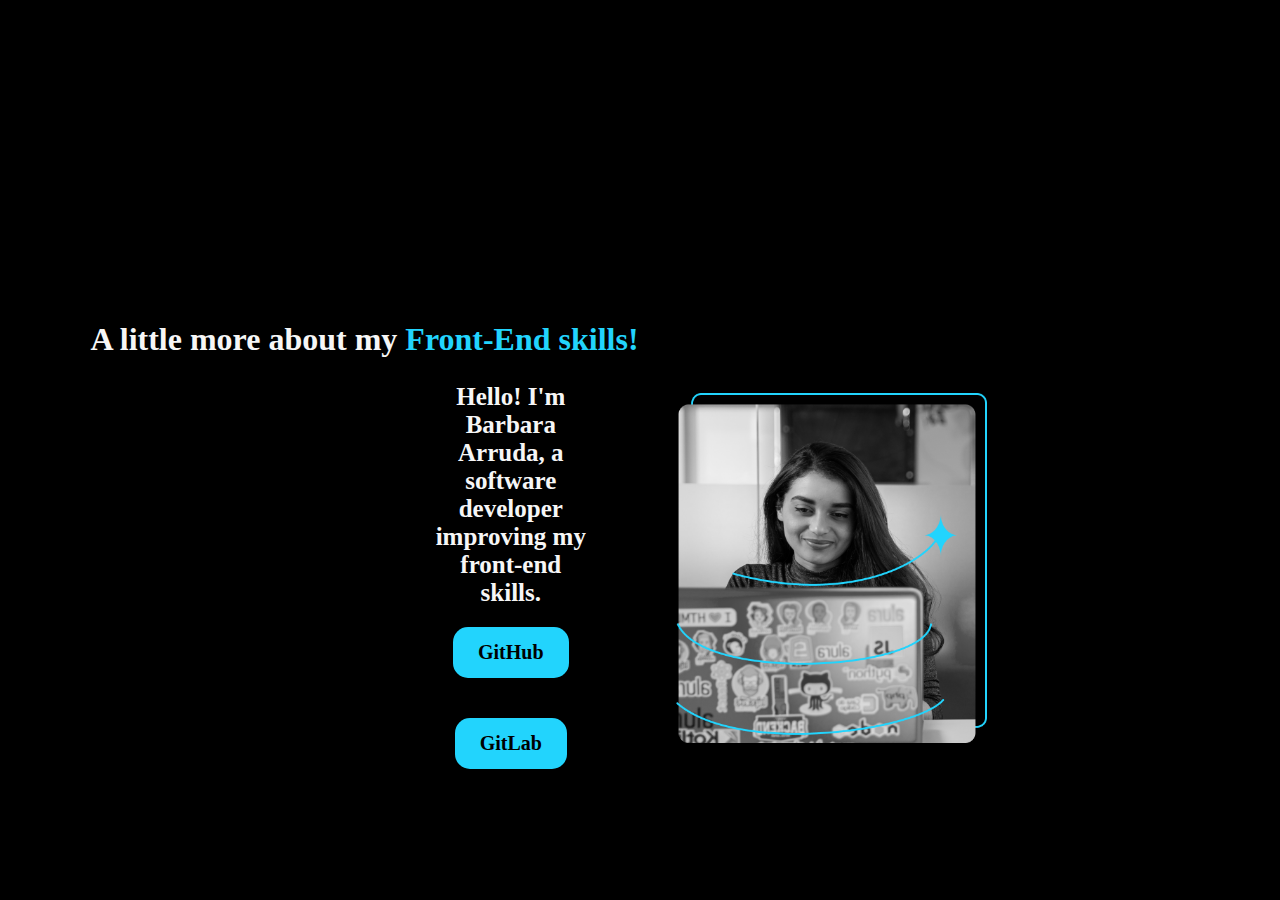
<file: HTML_CSS_beginer/index_portifolio.html>
<!DOCTYPE html>
<html lang="en">
<head>
    <meta charset="UTF-8">
    <meta name="viewport" content="width=device-width,
                                    initial-scale=1.0">
    <title>Portfolio</title>
    <link rel="stylesheet" href="style_portifolio.css">
</head>
<body>
    <header></header>
    <main>
        <div class="container">
            <h1>A little more about my <strong> Front-End skills!
            </strong>
            <br />
            <p>Hello! I'm Barbara Arruda, a software developer
                improving my front-end skills.
                <br />
                <a href="https://github.com/BabiArruda">GitHub</a>
                <a href="https://gitlab.com/learning-together/inventory-control">
                    GitLab</a>
            </p></h1>
            <img src="Imagem.png" alt="Foto preto e branco Garota
                    de cabelos longos e escuros em frente a um #
                    notebook prata com stickers" class="left">
        </div>
    </main>
    <footer></footer>
</body>
</html>
</file>
<file: HTML_CSS_beginer/style_portifolio.css>
body {
    background-color: black;
    color: #F6F6F6;
}
h1 {
    color: #F6F6F6;
    text-align: right;
}
strong {
    color: #22D4FD;
}
.container {
    display: grid;
    align-items: center;
    grid-template-columns: 1fr 1fr;
    column-gap: 5px;
    margin-top: 300px;
   }

.left {
    height: 350px;
    margin-right: 2em;
    margin-left: 2em;
}

p {
    font-size: 25px;
    color: #F6F6F6;
    text-align: center;
    margin-left: 17em;
    margin-right: 2em;
}
a {
    text-align: center;
    font-size: 20px;
    background-color: #22D4FD;
    color: black;
    text-decoration: none;
    padding: 14px 25px;
    display: inline-block;
    margin: 1em;
    border-radius: 15px;
}
a:link {
    background-color:#22D4FD;
}
a:visited{
    background-color:#22D4FD;
}
a:hover {
    background-color:#2101E1;
  }
</file>
